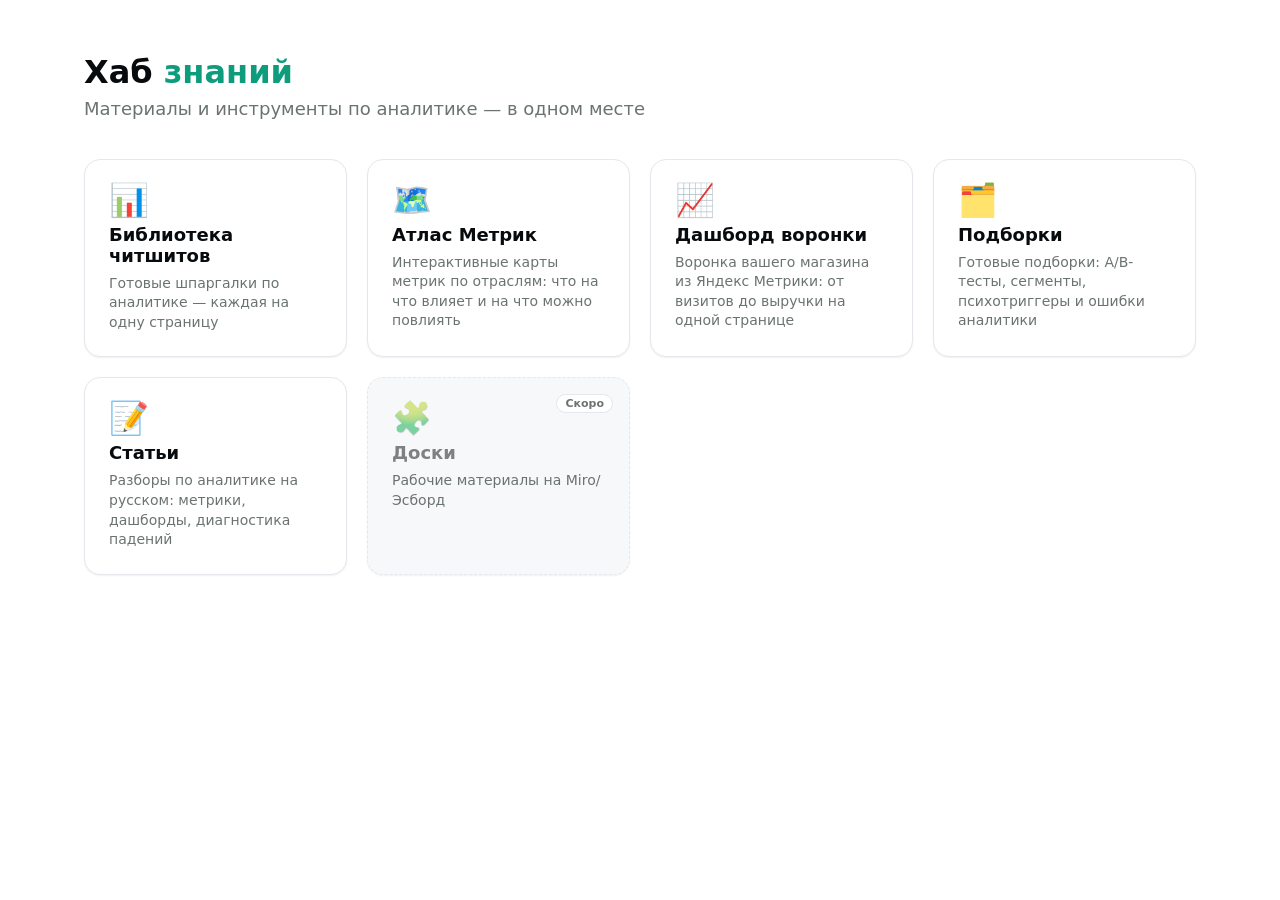
<file: preview.html>
<!doctype html>
<html lang="ru">
<head>
<meta charset="utf-8">
<title>Превью Хаба знаний</title>
<link rel="stylesheet" href="style.css">
</head>
<body>

<div class="jm-hub">
  <header class="jm-hub-header">
    <h1 class="jm-hub-title">Хаб <span class="jm-accent">знаний</span></h1>
    <p class="jm-hub-subtitle">Материалы и инструменты по аналитике — в одном месте</p>
  </header>

  <div class="jm-hub-grid" id="jm-hub-grid"></div>
</div>

<script src="app.js"></script>

</body>
</html>
</file>
<file: style.css>
@import url('https://jetmetrics-static.storage.yandexcloud.net/layout/fonts.css');

.jm-hub {
  /* ---- brand core ---- */
  --jm-green: #0E9C7D;
  --jm-green-press: #0B7D64;
  --jm-green-deep: #064D2B;
  --jm-green-tint: #E7F6F1;
  --jm-green-tint-soft: #E8FBF7;

  /* ---- semantic accents ---- */
  --jm-coral: #FF5C60;
  --jm-coral-text: #DC4048;
  --jm-coral-tint: #FDE9EA;
  --jm-yellow: #FFC700;
  --jm-yellow-text: #A07A00;
  --jm-yellow-tint: #FFF4D6;
  --jm-blue: #4991FF;
  --jm-blue-press: #357EF0;
  --jm-blue-tint: #EAF2FF;
  --jm-purple: #9370DB;
  --jm-purple-text: #6D4FB0;
  --jm-purple-tint: #F0EBFA;

  /* ---- neutrals ---- */
  --jm-ink: #080B0D;
  --jm-text: #20262E;
  --jm-muted: #6B7372;
  --jm-faint: #98A0A6;
  --jm-line: #E4E8EC;
  --jm-bg: #F6F8FA;
  --jm-surface: #FFFFFF;

  /* ---- type ---- */
  --jm-font-sans: 'Onest', system-ui, -apple-system, 'Segoe UI', Roboto, sans-serif;
  --jm-font-mono: 'IBM Plex Mono', ui-monospace, Menlo, Consolas, monospace;
  --jm-display-m: 2rem;
  --jm-h3: 1.125rem;
  --jm-body-l: 1.125rem;
  --jm-body: 1rem;
  --jm-body-s: 0.875rem;
  --jm-w-medium: 500;
  --jm-w-semibold: 600;
  --jm-w-bold: 700;
  --jm-w-black: 800;
  --jm-lh-tight: 1.05;

  /* ---- space (4px step) ---- */
  --jm-space-1: 4px;
  --jm-space-2: 8px;
  --jm-space-3: 12px;
  --jm-space-4: 16px;
  --jm-space-5: 20px;
  --jm-space-6: 24px;
  --jm-space-8: 32px;
  --jm-space-10: 40px;
  --jm-space-12: 48px;
  --jm-space-20: 80px;
  --jm-container: 1160px;

  /* ---- radii ---- */
  --jm-r-sm: 8px;
  --jm-r-md: 12px;
  --jm-r-lg: 16px;
  --jm-r-pill: 999px;

  /* ---- shadows ---- */
  --jm-e1: 0 1px 2px rgba(8,11,13,.06);
  --jm-e2: 0 4px 16px rgba(8,11,13,.06);
  --jm-e3: 0 12px 32px rgba(8,11,13,.10);
  --jm-ring: 0 0 0 3px rgba(14,156,125,.28);

  /* ---- motion ---- */
  --jm-ease: cubic-bezier(.2,.6,.2,1);
  --jm-dur: .17s;

  font-family: var(--jm-font-sans);
  color: var(--jm-text);
  background: var(--jm-surface);
  max-width: var(--jm-container);
  margin: 0 auto;
  padding: var(--jm-space-12) var(--jm-space-6) var(--jm-space-20);
  box-sizing: border-box;
}

.jm-hub *, .jm-hub *::before, .jm-hub *::after {
  box-sizing: border-box;
}

.jm-hub-header {
  margin-bottom: var(--jm-space-10);
}

.jm-hub-title {
  font-size: var(--jm-display-m);
  font-weight: var(--jm-w-bold);
  line-height: var(--jm-lh-tight);
  margin: 0 0 var(--jm-space-2);
  color: var(--jm-ink);
}

.jm-hub-title .jm-accent {
  color: var(--jm-green);
}

.jm-hub-subtitle {
  font-size: var(--jm-body-l);
  color: var(--jm-muted);
  margin: 0;
}

.jm-hub-account {
  margin: var(--jm-space-3) 0 0;
  font-size: 14px;
  color: var(--jm-muted);
}

.jm-hub-account b {
  color: var(--jm-ink);
  font-weight: 600;
  overflow-wrap: anywhere;
}

.jm-hub-account a {
  color: var(--jm-green-deep);
  font-weight: 600;
  text-decoration: none;
}

.jm-hub-account a:hover {
  text-decoration: underline;
}

.jm-hub-grid {
  display: grid;
  grid-template-columns: repeat(auto-fill, minmax(260px, 1fr));
  gap: var(--jm-space-5);
}

.jm-hub-card {
  display: flex;
  flex-direction: column;
  gap: var(--jm-space-2);
  background: var(--jm-surface);
  border: 1px solid var(--jm-line);
  border-radius: var(--jm-r-lg);
  padding: var(--jm-space-6);
  text-decoration: none;
  color: inherit;
  box-shadow: var(--jm-e1);
  position: relative;
  transition: transform var(--jm-dur) var(--jm-ease), box-shadow var(--jm-dur) var(--jm-ease), border-color var(--jm-dur) var(--jm-ease);
}

.jm-hub-card:hover {
  transform: translateY(-2px);
  box-shadow: var(--jm-e2);
  border-color: var(--jm-green);
}

.jm-hub-card:focus-visible {
  outline: none;
  box-shadow: var(--jm-ring);
}

.jm-hub-card-icon {
  font-size: 32px;
  line-height: 1;
}

.jm-hub-card-title {
  font-size: var(--jm-h3);
  font-weight: var(--jm-w-semibold);
  color: var(--jm-ink);
}

.jm-hub-card-desc {
  font-size: var(--jm-body-s);
  color: var(--jm-muted);
  line-height: 1.4;
}

.jm-hub-card--soon {
  cursor: default;
  background: var(--jm-bg);
  border-style: dashed;
}

.jm-hub-card--soon:hover {
  transform: none;
  box-shadow: var(--jm-e1);
  border-color: var(--jm-line);
}

.jm-hub-card--soon .jm-hub-card-icon,
.jm-hub-card--soon .jm-hub-card-title {
  opacity: 0.5;
}

.jm-hub-card-badge {
  position: absolute;
  top: var(--jm-space-4);
  right: var(--jm-space-4);
  font-size: 11px;
  font-weight: var(--jm-w-semibold);
  color: var(--jm-muted);
  background: var(--jm-surface);
  border: 1px solid var(--jm-line);
  border-radius: var(--jm-r-pill);
  padding: 2px var(--jm-space-2);
}

.jm-hub-card-badge--live {
  color: var(--jm-green-deep);
  background: var(--jm-green-tint);
  border-color: transparent;
}

@media (max-width: 640px) {
  .jm-hub {
    padding: var(--jm-space-8) var(--jm-space-4) var(--jm-space-12);
  }
  .jm-hub-grid {
    grid-template-columns: 1fr;
  }
}
</file>
